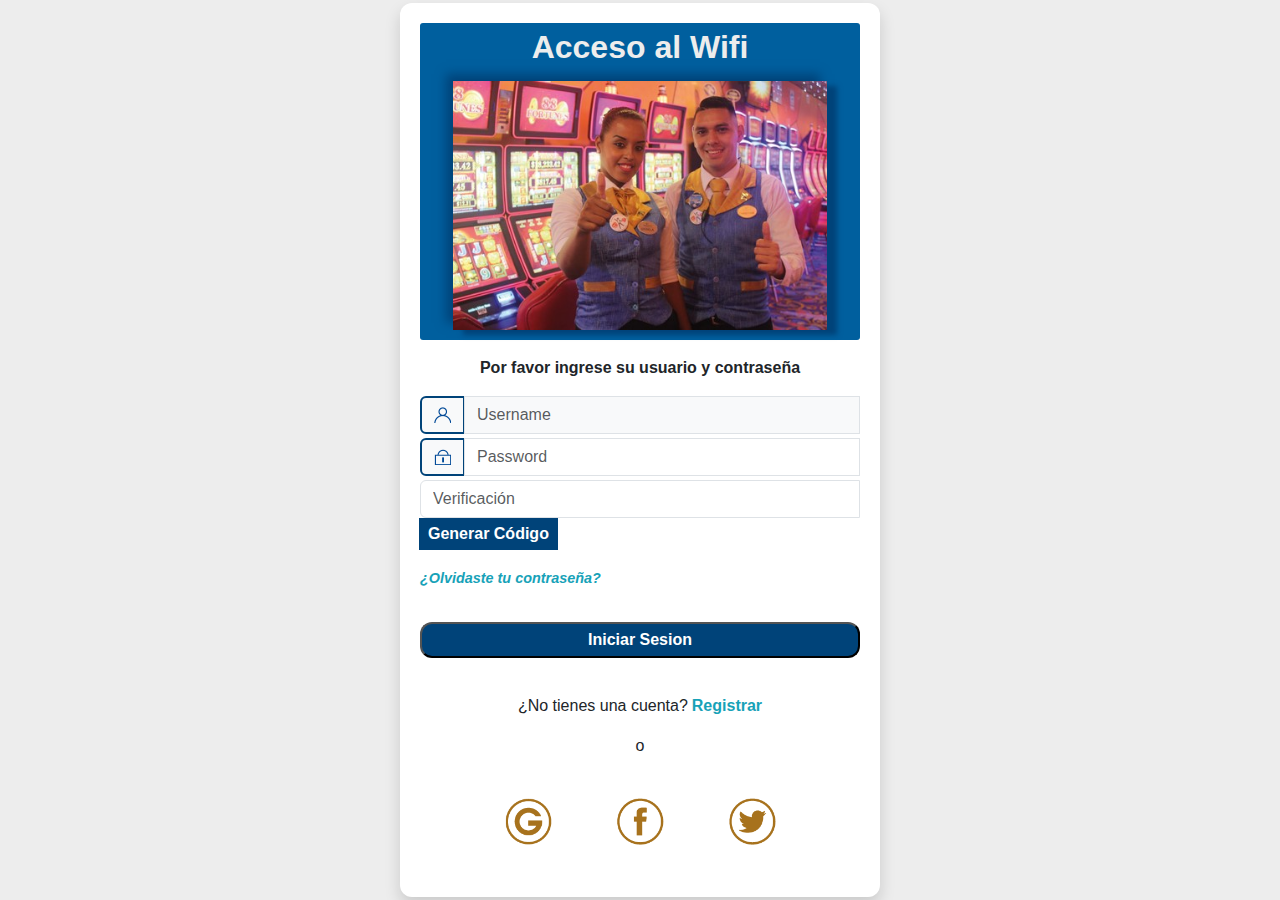
<file: index.html>
<!DOCTYPE html>
<html lang="en">

<head>
  <meta charset="UTF-8">
  <meta name="viewport" content="width=device-width, initial-scale=1.0">
  <title>Logeo</title>
  <link rel="icon" href="./img/icon-newport.png">
  <link rel="stylesheet" href="./css/newport-logeo.css">
  <link rel="stylesheet" href="./css/popup.css">
  <link rel="stylesheet" href="/css/css/bootstrap.min.css">

 
</head>



<body class="login-body">
  <div class="login-container">
    <div class="icon-txt">
      <div class="login-text-wifi">Acceso al Wifi</div>
      <div class="login-icon-container">
        <img src="./img/personas.jpg" alt="login-icon" class="login-icon" />
      </div>
    </div>

    <div class="login-text">Por favor ingrese su usuario y contraseña</div>
    <form action="" class="formulario" id="formulario">
      <div class="input-group" id="grupo__username">
        <div class="input-group-text">
          <img src="./img/usuario.png" alt="username-icon" class="input-icon" />
        </div>
        <input id="username" name="username" type="text" class="form-control bg-light" placeholder="Username" />
        <i class="formulario__validacion-estado fas fa-times-circle"></i>
        <p class="formulario__input-error">El usuario debe tener entre 4 y 10 caracteres, y solo puede contener letras,
          números, @.</p>
      </div>



      <div class="input-group mt-1" id="grupo__password">
        <div class="input-group-text">
          <img src="./img/password.png" alt="password-icon" class="input-icon" />
        </div>
        <input class="form-control" id="password" name="password" class="form-control" type="password"
          placeholder="Password" />
        <i class="formulario__validacion-estado"></i>
        <p class="formulario__input-error">La contraseña debe tener entre 4 y 10 caracteres.</p>
      </div>



      <div class="input-group mt-1" id="grupo__verificacion">
        <input id="verificacion" class="form-control" name="verificacion" placeholder="Verificación" />
        <button id="generarCodigo" class="generar-codigo" type="button">Generar Código</button>
        <i class="formulario__validacion-estado"></i>
        <p class="formulario__input-error">El código debe ser mínimo de 4 dígitos.</p>
      </div>

      <div class="forgot-password">
        <a href="#" class="forgot-password-link">¿Olvidaste tu contraseña?</a>
      </div>



      <div class="formulario__mensaje" id="formulario__mensaje">
        <svg class="error-svg" xmlns="http://www.w3.org/2000/svg" width="430" height="430" fill="none" viewBox="0 0 430 430">
            <g stroke="#000" stroke-linecap="round" stroke-linejoin="round" stroke-miterlimit="10" stroke-width="18">
                <path d="m226.4 88.5 139 240.8c5 8.7-1.3 19.5-11.3 19.5h-278c-10 0-16.3-10.9-11.3-19.5l139-240.8c5-8.7 17.5-8.7 22.6 0"/>
                <path d="M217.8 259h-5.4c-7.4 0-13.5-5.8-13.8-13.2l-2.8-57.9c-.5-9.4 7-17.2 16.4-17.2h6c9.4 0 16.8 7.8 16.4 17.2l-2.8 57.9c-.6 7.4-6.6 13.2-14 13.2m-2.7 57.8c8.782 0 15.9-7.119 15.9-15.9s-7.118-15.9-15.9-15.9-15.9 7.119-15.9 15.9 7.119 15.9 15.9 15.9"/>
            </g>
        </svg>
        <div class="text-error">Error: por favor rellene el formulario correctamente.</div>
    </div>
    

      <div class="formulario__grupo formulario__grupo-btn-enviar">
        <button type="submit" class="acceso" id="acces-button">Iniciar Sesion</button>




        <!-- POPUP-->
         <div class="contenedor">
        <div class="overlay" id="overlay">
          <div class="popup" id="popup">
            <a href="#" class="btn-cerrar-popup" id="btn-cerrar-popup" aria-label="Cerrar popup">
              <svg class="btn-cerrar-icon" xmlns="http://www.w3.org/2000/svg" viewBox="0 0 384 512">
                  <path d="M376.6 84.5c11.3-13.6 9.5-33.8-4.1-45.1s-33.8-9.5-45.1 4.1L192 206 56.6 43.5C45.3 29.9 25.1 28.1 11.5 39.4S-3.9 70.9 7.4 84.5L150.3 256 7.4 427.5c-11.3 13.6-9.5 33.8 4.1 45.1s33.8 9.5 45.1-4.1L192 306 327.4 468.5c11.3 13.6 31.5 15.4 45.1 4.1s15.4-31.5 4.1-45.1L233.7 256 376.6 84.5z" fill="#a39f9f"/>
              </svg>
          </a>
            
            
            <h3>TERMINOS Y CONDICIONES</h3>
            <svg class="terminos-svg" xmlns="http://www.w3.org/2000/svg" width="430" height="430" fill="none" viewBox="0 0 430 430"><g stroke="#004a94" stroke-linecap="round" stroke-linejoin="round" stroke-width="18"><path d="M134.94 295.06h160.12m-53.37 53.37h53.37m-160.12 0H215m35.81-161.16-5.2 32.28A40.8 40.8 0 0 1 231.33 242L215 254.79 198.67 242a40.83 40.83 0 0 1-14.28-22.44l-5.2-32.28s30.29-6.39 35.81-12.54c5.52 6.14 35.81 12.53 35.81 12.53"/><path d="M241.69 28.19H81.57v373.14h266.86V134.94z"/><path d="M241.69 28.19v106.75h106.74"/></g></svg>
            <div class="title-container">Accede a la red Pública de la
              empresa desde su dispositivo
              <iframe src="./terminos.html" scrolling="yes"></iframe>

              <form action="">
                <input type="submit" id="accept-button" class="btn-submit" value="Acepto">
              </form>

            </div>
          </div>
        </div>
      </div>

        <!-- RUTAS-->
        <script src="./javascrip/formulario.js"></script>
        <script src="./javascrip/popup.js"></script>



        <div class="signup-container mt-1">
          <div>¿No tienes una cuenta?</div>
          <a href="#" class="signup-link">Registrar</a>
        </div>
        <div class="divider-container p-3">
          <div class="divider">
            <span>o</span>
          </div>
        </div>
        <div class="redes-login-container">
          <div class="redes-login-btn">
            <a href=""><img src="./img/GOOGLE.png" class="redes-icon" /></a>
            <a href=""><img src="./img/FACEBOOK.png" class="redes-icon" /></a>
            <a href=""> <img src="./img/TWITTER.png" class="redes-icon" /> </a>
          </div>
        </div>
      </div>
</body>
</file>
<file: css/newport-logeo.css>
:root {
   
    --secundary-color: #edededff;/*tipo amarillento*/
    --third-color: #ffff;
    --text-color:  #6c757d;
    --enlaces: #17a2b8;
    --text-container :#0000;
    --error:#bb2929;
    --amarillo-claro: rgb(248,194,0);
    --amarillo-oscuro: rgb(239,179,19);
    --azul-claro: rgb(0,95,158);
    --azul-oscuro: rgb(0,67,121);
    --prueba-fondo: #618DAA;
    --fondo:#EDEDED;
    --background:#a2acbd;
  

}

/* Body and container styling */
.login-body {
    display: flex;
    justify-content: center;
    align-items: center;
    height: 100vh;
    background-color: var(--fondo);
 
}

.login-container {
 

    /* background: linear-gradient(to bottom, rgba(218, 221, 226, 1) 49%, rgba(255, 255, 255, 1) 75%); */
    padding: 1.25rem;
    border-radius: 0.75rem;
    background-color:  var(--third-color);
    font-family: "PT Sans", sans-serif;
    box-shadow: 0 0.5rem 1rem rgba(0, 0, 0, 0.15);
    width: 30rem;
}


/* Image and text styling */
.login-icon-container {
    display: flex;
    justify-content: center;
   
    
   

}

.login-icon {
    height:90%;
    width: 85%;
    margin-top: 10px;
    margin-bottom: 10px;
    margin-left: 5px;
    margin-right: 5px;
    box-sizing : border-box;
    box-shadow: 10px 5px 5px var(--azul-oscuro), -7px -7px 10px var(--azul-oscuro)
}



.icon-txt {
background-color: var(--azul-claro);
border-radius: 3px;


}  


.login-text-wifi {
    text-align: center;
    font-family: "PT Sans", sans-serif;
    font-weight: bold;
    font-size: 2rem;
    color:var(--secundary-color) ;
    
}


.login-text { /*ingrese ususairo y contra*/
 text-align: center;
    margin-top: 1rem;
    margin-bottom: 0.5rem;
    font-family: "PT Sans", sans-serif;
    font-weight: bold;
} 
 


.input-icon {
    height: 1rem;
}

/* Input styling */
.input-group {
    margin-top: 1rem;

}

.input-group .form-control {
     width: 70% !important;

}



.input-group-text {
    border: 2px solid var(--azul-oscuro)!important;

}

/* links styling */

.forgot-password-link {
    text-decoration: none;
    color: var(--enlaces);
    font-weight: 600;
    font-style: italic;
    font-size: 0.9rem;
}



.forgot-password{
    margin-top: 1rem;
    
    }
    

/*Botones */

.generar-codigo{
    background-color: var(--azul-oscuro);
    color: var(--third-color);
    font-weight: bold;
    cursor: pointer;
    border: 3px solid var(--azul-oscuro);
   
}
.generar-codigo:hover {
    background-color:var(--azul-claro);
   
}

.acceso {/*Iniciar sesion*/
    background-color: var(--azul-oscuro);
    padding: 0.25rem;
    border-radius: 0.75rem;
    color: var(--text-color);
    width: 100%;
    cursor: pointer;
    color: var(--third-color);
    font-weight: bold;
    margin-top: 2rem;
    margin-bottom: 2rem;
    
}

.acceso:hover {/*iniciar sesion*/
    background-color:var(--azul-claro);
    border: 3px solid var(--azul-oscuro);
    /* Cambia el color de fondo al pasar el mouse */
}

.signup-container {
    display: flex;
    gap: 0.25rem;
    justify-content: center;
    margin-top: 1rem;
}

.signup-link {  
    text-decoration: none;
    color: var(--enlaces);
    font-weight: 600;
}

/* Divider styling */
.divider-container {
    padding: 1rem;
}

.divider {
    border-bottom: 1px solid var(--third-color);
    text-align: center;
    height: 0.9rem;
}

.divider span {   /*o*/
    background-color: var(--third-color);
    padding: 0 0.75rem;
}

/* Google login button styling */
.redes-login-btn {
    align-items: center;
    padding: 0.5rem;
    margin: 0.5rem;

}

.redes-icon {
    height: 1.6rem;
}


  .input-icon {
    height: 1rem; /* Ajuste de tamaño del ícono */
  }
  
/*Agregados*/

.terminos-svg{
    width:10rem;
    height:10rem;
}



/*BOTON DE REDES*/

.redes-login-container {
    display: flex;
    justify-content: center;
    gap: 1rem;
    padding: 1rem;

}


.redes-login-btn {
    display: flex;
    align-items: center;
    gap: 4rem;
    padding: 0.5rem;
}


/* tamaño redes */
.redes-icon {
    height: 3rem;
    width: 3rem;
}


/* Estilo para el estado incorrecto */
.formulario__input-error {
	
	margin-bottom: 5px;
	display: none;
    color: var(--error);
    text-align: center;
}

.formulario__input-error-activo {
	display: block;
}

.formulario__validacion-estado{
    position:absolute;
    right: 10px;
    bottom: 10px;
    z-index: 100;
    font-size: 16px;
    opacity: 0;
}


/* PARA EL ERROR */
.formulario__mensaje{
   
    display: flex; 
    align-items: center; 
    background-color: #f6b1b7; 
    border: 1px solid #f5c6cb; 
    border-radius: 5px; 
    padding: 5px; 
    color: #8f1824; 
    font-weight: bold;
    margin: 4px 0; 
    height: 40px;
    margin-top: 15px;
/* para que este oculto */
    display: none;

}

.error-svg{
    width: 40px; 
    height: 40px; 
    margin-right: 10px; 
    }


.text-error{
    display: inline-block;
    vertical-align: top;
    margin-top: 10px;
}



/*para que se muestre*/

.formulario__mensaje-activo{
    display: block;
}




/* ----- -----  Estilos para Validacion ----- ----- */

.formulario__grupo-incorrecto .formulario__label {
	color: var(--error);
}

.formulario__grupo-incorrecto .formulario__validacion-estado {
	color: var(--error);
	opacity: 1;
}

.formulario__grupo-incorrecto .formulario__input {
	border: 3px solid var(--error);
}
</file>
<file: css/popup.css>
:root {
    --primary-color: #004a94;
    --secundary-color: #edededff;
    --third-color: #ffff;
    --for-color: #99712a;
    --text-color:  #6c757d;
  
  }




  .title-container{
	font-weight: bold;
    font-size: 1.2rem;
  }

  .btn-submit {/*Acepto*/
	background-color: var(--primary-color);
	padding: 0.1rem;
	border-radius: 0.75rem;
	color: var(--text-color);
	width: 100%;
	cursor: pointer;
	color: var(--third-color);
	font-weight: bold;
	margin-top: 1.6rem;
	font-size: 1.3rem;
  }
  
  .btn-submit:hover{
  background-color:var(--for-color)
  }

  iframe {
	width: 90%;
	height: 100%;
	border: none;
	overflow: hidden;
  }


/* ------------------------- */
/* POPUP */
/* ------------------------- */
.overlay{
	/* background: rgb(245, 241, 241); */
	position: fixed;
	top:0;
	bottom:0;
	left: 0;
	right: 0;
	align-items: center;
	justify-content: center;
	display: flex;
	visibility: hidden;/**/
}

.overlay.active{
	visibility: visible;
}

.popup{
	background: #F8F8F8;
	box-shadow: 0px 0px 5px 0px rgba(0,0,0,0.3);
	border-radius: 3px;
	font-family: "PT Sans", sans-serif;
	padding: 30px;
	text-align: center;
	width: 400px;
	transition: .3s ease all;
	transform: scale(0.7);
	opacity: 0;
	position: relative;
}

.popup .btn-cerrar-popup {
	font-size: 12px;
	line-height: 16px;
	position: absolute; 
    top: 8px;
    right: 8px; 
	text-align: right;
	transition: .3s ease all;
	color: #a39f9f;
	width: 15px;
}

.popup .btn-cerrar-popup:hover {
	color: #000;
}

.popup h3 {
	font-size: 28px;
	font-weight: 600;
	margin-bottom: 10px;
	opacity: 0;
}


.popup form .title-container {
	opacity: 0;
}
/* ------------------------- */
/* ANIMACIONES */
/* ------------------------- */ /*delay (tiempo debe espera la animación antes de comenzar)solo tiene entradaTitulo*/
.popup.active {	transform: scale(1); opacity: 1; }
.popup.active h3 { animation: entradaTitulo .8s ease  .3s forwards; }
.popup.active .title-container{ animation: entradaInputs 1s linear  forwards; }


@keyframes entradaTitulo {
	from {
		opacity: 0;
		transform: translateY(-25px);
	}

	to {
		transform: translateY(0);
		opacity: 1;
	}
}


@keyframes entradaInputs {
	from { opacity: 0; }
	to { opacity: 1; }
}
</file>
